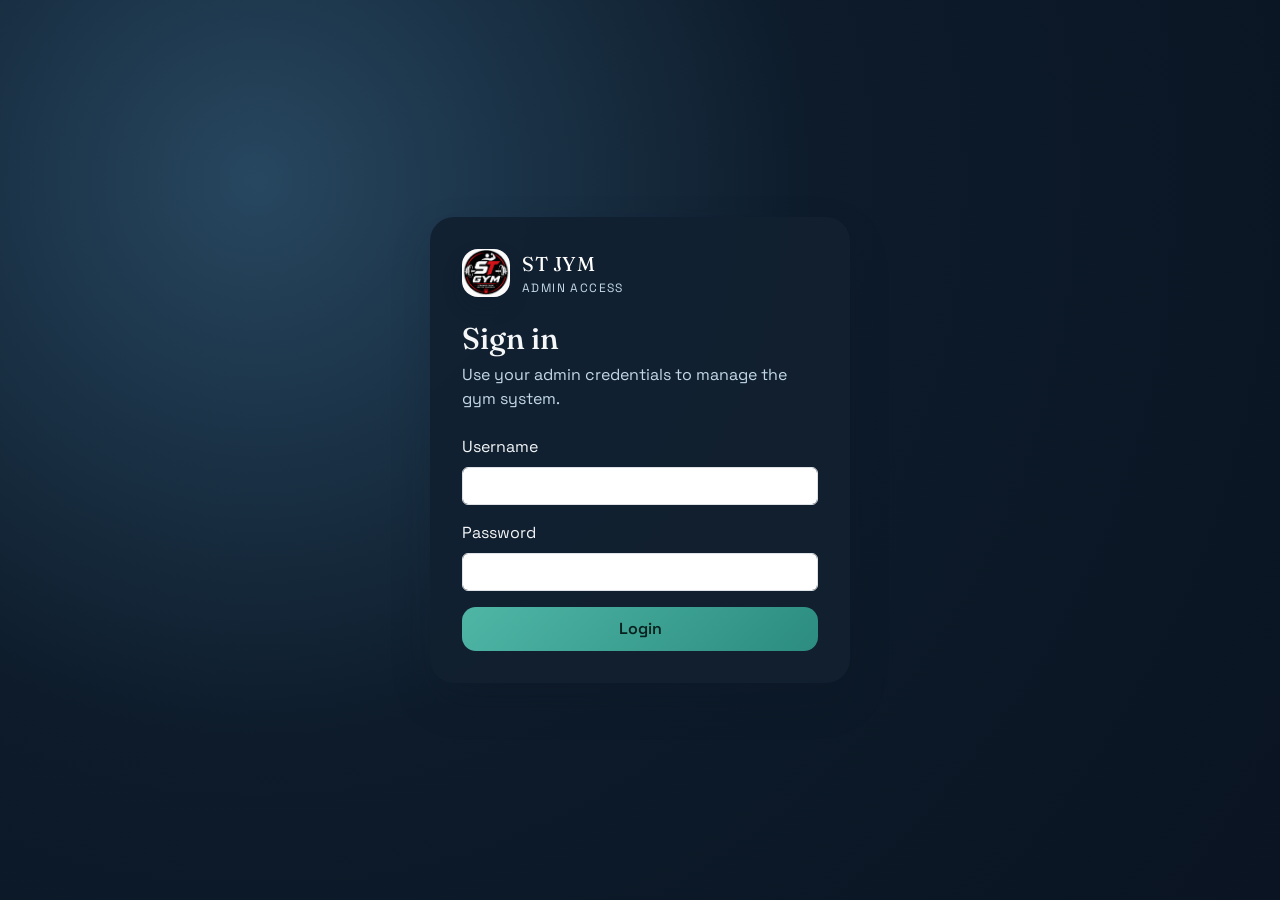
<file: index.html>
<!doctype html>
<html lang="en">
<head>
  <meta charset="utf-8" />
  <meta name="viewport" content="width=device-width, initial-scale=1" />
  <title>Gym Management System | Dashboard</title>
  <link rel="preconnect" href="https://fonts.googleapis.com" />
  <link rel="preconnect" href="https://fonts.gstatic.com" crossorigin />
  <link href="https://fonts.googleapis.com/css2?family=Space+Grotesk:wght@300;400;500;600;700&family=Fraunces:opsz,wght@9..144,500;700&display=swap" rel="stylesheet" />
  <link href="https://cdn.jsdelivr.net/npm/bootstrap@5.3.3/dist/css/bootstrap.min.css" rel="stylesheet" />
  <link href="assets/css/styles.css" rel="stylesheet" />
</head>
<body data-page="dashboard">
  <div class="app-shell">
    <aside class="app-sidebar offcanvas offcanvas-start offcanvas-lg" tabindex="-1" id="sidebarMenu">
      <div class="offcanvas-header d-lg-none">
        <h5 class="offcanvas-title">Menu</h5>
        <button type="button" class="btn-close btn-close-white" data-bs-dismiss="offcanvas" aria-label="Close"></button>
      </div>
      <div class="offcanvas-body p-0">
        <div class="sidebar-content">
          <div class="brand">
            <img class="brand-logo" src="assets/images/st_jym_logo.png" alt="ST JYM logo" />
            <div>
              <div class="brand-title">ST JYM</div>
              <div class="brand-subtitle">Gym Manager</div>
            </div>
          </div>
          <nav class="nav flex-column app-nav">
            <a class="nav-link" href="index.html">Dashboard</a>
            <a class="nav-link" href="members.html">Members</a>
            <a class="nav-link" href="memberships.html">Memberships</a>
            <a class="nav-link" href="payments.html">Payments</a>
            <a class="nav-link" href="attendance.html">Attendance</a>
            <a class="nav-link" href="support.html">Support & Reviews</a>
          </nav>
          <div class="sidebar-card">
            <h6 class="text-uppercase">Sprint Focus</h6>
            <p>Ship membership management, weekly reports, and support flow.</p>
            <button class="btn btn-outline-light btn-sm">View Plan</button>
          </div>
        </div>
      </div>
    </aside>

    <main class="app-main">
      <header class="app-header">
        
        <div>
          <div class="eyebrow">Welcome back</div>
          <h1 class="page-title">Dashboard</h1>
          <p class="page-subtitle">Track activity, memberships, and payments in one place.</p>
        </div>
        <div class="header-actions">
          <button class="btn btn-ghost menu-toggle d-lg-none" type="button" data-bs-toggle="offcanvas" data-bs-target="#sidebarMenu" aria-controls="sidebarMenu">
            <span class="menu-icon" aria-hidden="true"></span>
            Menu
          </button>
          <button class="btn btn-ghost">Generate Report</button>
          <button class="btn btn-primary">New Member</button>
          <button class="btn btn-outline-light logout-btn" type="button">Logout</button>
        </div>
      </header>

      <section class="row g-4">
        <div class="col-12 col-md-6 col-xl-3">
          <div class="stat-card">
            <div class="stat-label">Active Members</div>
            <div class="stat-value" id="activeMembersValue">--</div>
            <div class="stat-trend" id="activeMembersTrend">--</div>
          </div>
        </div>
        <div class="col-12 col-md-6 col-xl-3">
          <div class="stat-card">
            <div class="stat-label">New Registrations</div>
            <div class="stat-value" id="newMembersValue">--</div>
            <div class="stat-trend" id="newMembersTrend">--</div>
          </div>
        </div>
        <div class="col-12 col-md-6 col-xl-3">
          <div class="stat-card">
            <div class="stat-label">Payments Collected</div>
            <div class="stat-value" id="paymentsValue">--</div>
            <div class="stat-trend" id="paymentsTrend">--</div>
          </div>
        </div>
        <div class="col-12 col-md-6 col-xl-3">
          <div class="stat-card">
            <div class="stat-label">Support Tickets</div>
            <div class="stat-value" id="ticketsValue">--</div>
            <div class="stat-trend" id="ticketsTrend">--</div>
          </div>
        </div>
      </section>

      <section class="row g-4 mt-1">
        <div class="col-12 col-xl-7">
          <div class="panel">
            <div class="panel-header">
              <div>
                <h2 class="panel-title">Weekly Activity</h2>
                <p class="panel-subtitle">Visits and check-ins by day.</p>
              </div>
              <button class="btn btn-sm btn-outline-light">Last 7 days</button>
            </div>
            <div class="chart-placeholder">
              <div class="chart-bar" style="height: 40%"></div>
              <div class="chart-bar" style="height: 55%"></div>
              <div class="chart-bar" style="height: 62%"></div>
              <div class="chart-bar" style="height: 78%"></div>
              <div class="chart-bar" style="height: 66%"></div>
              <div class="chart-bar" style="height: 72%"></div>
              <div class="chart-bar" style="height: 88%"></div>
            </div>
            <div class="chart-labels">
              <span>Mon</span><span>Tue</span><span>Wed</span><span>Thu</span><span>Fri</span><span>Sat</span><span>Sun</span>
            </div>
          </div>
        </div>
        <div class="col-12 col-xl-5">
          <div class="panel">
            <div class="panel-header">
              <div>
                <h2 class="panel-title">Membership Renewals</h2>
                <p class="panel-subtitle">Expiring in the next 14 days.</p>
              </div>
              <a class="btn btn-sm btn-outline-light" href="memberships.html">View all</a>
            </div>
            <ul class="list-unstyled renewal-list" id="renewalList"></ul>
          </div>
        </div>
      </section>

      <section class="row g-4 mt-1">
        <div class="col-12 col-xl-8">
          <div class="panel">
            <div class="panel-header">
              <div>
                <h2 class="panel-title">Recent Member Activity</h2>
                <p class="panel-subtitle">Latest updates across the gym.</p>
              </div>
              <button class="btn btn-sm btn-outline-light">Export</button>
            </div>
            <div class="table-responsive">
              <table class="table table-ice">
                <thead>
                  <tr>
                    <th>Member</th>
                    <th>Action</th>
                    <th>Date</th>
                    <th>Status</th>
                  </tr>
                </thead>
                <tbody id="activityTableBody"></tbody>
              </table>
            </div>
          </div>
        </div>
      </section>
    </main>
  </div>

  <script src="https://cdn.jsdelivr.net/npm/bootstrap@5.3.3/dist/js/bootstrap.bundle.min.js"></script>
  <script src="assets/js/app.js"></script>
</body>
</html>
</file>
<file: assets/css/styles.css>
:root {
  --ink-900: #0f1b2a;
  --ink-800: #1a2a3a;
  --ink-700: #243447;
  --ice-100: #f4f6f8;
  --ice-200: #e8edf2;
  --tint-300: #c3d9e8;
  --glow-400: #4fb6a6;
  --glow-500: #2b8c7f;
  --sun-500: #e3b458;
  --rose-500: #d67b78;
  --shadow: rgba(15, 27, 42, 0.2);
}

* {
  box-sizing: border-box;
}

body {
  font-family: "Space Grotesk", sans-serif;
  margin: 0;
  color: var(--ice-100);
  background: radial-gradient(circle at 20% 20%, #274760 0%, #0d1b2a 45%, #0a1422 100%);
  min-height: 100vh;
}

.app-shell {
  display: grid;
  grid-template-columns: 260px 1fr;
  min-height: 100vh;
  backdrop-filter: blur(10px);
  min-width: 0;
}

.app-sidebar {
  background: linear-gradient(160deg, rgba(28, 47, 65, 0.98) 10%, rgba(14, 27, 40, 0.95) 100%);
  border-right: 1px solid rgba(255, 255, 255, 0.08);
  width: 260px;
  --bs-offcanvas-width: 260px;
}

.sidebar-content {
  padding: 32px 24px;
  display: flex;
  flex-direction: column;
  gap: 28px;
  height: 100%;
}

.brand {
  display: flex;
  align-items: center;
  gap: 12px;
}

.brand-mark {
  width: 48px;
  height: 48px;
  border-radius: 16px;
  background: linear-gradient(135deg, var(--sun-500), var(--glow-500));
  display: grid;
  place-items: center;
  font-weight: 700;
  color: var(--ink-900);
  font-size: 20px;
}

.brand-logo {
  width: 48px;
  height: 48px;
  border-radius: 16px;
  object-fit: cover;
  box-shadow: 0 10px 20px var(--shadow);
}

.brand-title {
  font-family: "Fraunces", serif;
  font-size: 20px;
  letter-spacing: 0.5px;
  color: #ffffff;
}

.brand-subtitle {
  font-size: 12px;
  letter-spacing: 1.4px;
  text-transform: uppercase;
  color: var(--tint-300);
}

.app-nav .nav-link {
  color: var(--ice-200);
  padding: 10px 16px;
  border-radius: 12px;
  transition: all 0.2s ease;
}

.app-nav .nav-link.active,
.app-nav .nav-link:hover {
  background: rgba(79, 182, 166, 0.2);
  color: #ffffff;
}

.sidebar-card {
  margin-top: auto;
  padding: 18px;
  border-radius: 16px;
  background: rgba(255, 246, 246, 0.63);
  box-shadow: 0 12px 24px var(--shadow);
}

.sidebar-card h6 {
  letter-spacing: 1.5px;
  font-size: 12px;
}

.app-main {
  padding: 32px 40px 48px;
  color: var(--ice-100);
  min-width: 0;
  overflow-x: hidden;
}

.app-header {
  display: flex;
  justify-content: space-between;
  align-items: flex-start;
  gap: 24px;
  margin-bottom: 24px;
}

.eyebrow {
  text-transform: uppercase;
  letter-spacing: 2px;
  font-size: 12px;
  color: var(--tint-300);
}

.page-title {
  font-family: "Fraunces", serif;
  font-size: 36px;
  margin: 4px 0 6px;
}

.page-subtitle {
  color: var(--tint-300);
  max-width: 520px;
}

.header-actions {
  display: flex;
  gap: 12px;
  flex-wrap: wrap;
}

.menu-toggle {
  display: inline-flex;
  align-items: center;
  gap: 8px;
}

.menu-icon {
  position: relative;
  width: 18px;
  height: 12px;
  display: inline-block;
}

.menu-icon::before,
.menu-icon::after {
  content: "";
  position: absolute;
  left: 0;
  right: 0;
  height: 2px;
  border-radius: 999px;
  background: currentColor;
}

.menu-icon::before {
  top: 0;
  box-shadow: 0 5px 0 0 currentColor;
}

.menu-icon::after {
  bottom: 0;
}

.btn {
  border-radius: 14px;
  padding: 10px 18px;
  font-weight: 600;
  border: none;
}

.btn-primary {
  background: linear-gradient(135deg, var(--glow-400), var(--glow-500));
  color: #08221f;
}

.btn-primary:hover {
  filter: brightness(1.05);
}

.btn-ghost {
  background: rgba(255, 255, 255, 0.1);
  color: #ffffff;
}

.btn-ghost:hover {
  background: rgba(255, 255, 255, 0.2);
}

.btn-outline-light {
  border: 1px solid rgba(255, 255, 255, 0.4);
  color: #ffffff;
}

.edit-member,
.edit-payment,
.edit-ticket {
  background: #ffffff;
  color: #3b82f6;
  border-color: #3b82f6;
}

.edit-member:hover,
.edit-payment:hover,
.edit-ticket:hover {
  background: #3b82f6;
  color: #ffffff;
  border-color: #3b82f6;
}

.panel {
  padding: 24px;
  background: rgba(17, 32, 48, 0.9);
  border-radius: 20px;
  box-shadow: 0 15px 30px var(--shadow);
  min-width: 0;
}

.panel-header {
  display: flex;
  justify-content: space-between;
  align-items: flex-start;
  gap: 16px;
  margin-bottom: 16px;
}

.panel-title {
  font-size: 20px;
  margin: 0;
}

.panel-subtitle {
  margin: 4px 0 0;
  color: var(--tint-300);
  font-size: 14px;
}

.stat-card {
  background: rgba(255, 255, 255, 0.08);
  border-radius: 18px;
  padding: 20px;
  box-shadow: 0 12px 24px var(--shadow);
  animation: floatUp 0.8s ease forwards;
}

.stat-label {
  color: var(--tint-300);
  font-size: 12px;
  letter-spacing: 1.5px;
  text-transform: uppercase;
}

.stat-value {
  font-size: 30px;
  font-weight: 700;
  margin: 10px 0 6px;
}

.stat-trend {
  font-size: 13px;
  color: var(--tint-300);
}

.stat-trend.up {
  color: #74d9c7;
}

.stat-trend.down {
  color: var(--rose-500);
}

.table-ice {
  color: var(--ice-100);
  margin-bottom: 0;
}

.table-ice thead {
  color: var(--tint-300);
  font-size: 12px;
  text-transform: uppercase;
  letter-spacing: 1px;
}

.table-ice tbody tr {
  border-color: rgba(255, 255, 255, 0.08);
  background: rgba(204, 44, 44, 0.22);
}

.badge {
  padding: 6px 10px;
  border-radius: 999px;
  font-size: 12px;
}

.badge-success {
  background: rgba(79, 182, 166, 0.2);
  color: #72dccb;
}

.badge-info {
  background: rgba(88, 151, 212, 0.2);
  color: #93c5ff;
}

.badge-warning {
  background: rgba(227, 180, 88, 0.2);
  color: #f4cc79;
}

.badge-danger {
  background: rgba(214, 123, 120, 0.2);
  color: #f2a4a2;
}

.badge-muted {
  background: rgba(255, 255, 255, 0.1);
  color: #cad7e3;
}

.badge-soft {
  background: rgba(255, 255, 255, 0.12);
  color: #e8edf2;
}

.highlight-panel {
  background: linear-gradient(150deg, rgba(79, 182, 166, 0.35), rgba(17, 32, 48, 0.95));
}

.focus-list {
  padding-left: 18px;
  margin: 16px 0 24px;
  color: var(--ice-200);
}

.renewal-list li {
  display: flex;
  justify-content: space-between;
  align-items: center;
  padding: 14px 0;
  border-bottom: 1px solid rgba(255, 255, 255, 0.08);
}

.renewal-list li:last-child {
  border-bottom: none;
}

.chart-placeholder {
  display: grid;
  grid-template-columns: repeat(7, 1fr);
  gap: 12px;
  align-items: end;
  min-height: 220px;
  padding: 16px 0 8px;
}

.chart-bar {
  background: linear-gradient(180deg, rgba(79, 182, 166, 0.9), rgba(79, 182, 166, 0.2));
  border-radius: 10px;
}

.chart-labels {
  display: grid;
  grid-template-columns: repeat(7, 1fr);
  color: var(--tint-300);
  font-size: 12px;
  text-align: center;
}

.offcanvas-header {
  border-bottom: 1px solid rgba(255, 255, 255, 0.12);
}

.offcanvas-body {
  padding: 0;
}

.plan-card {
  background: rgba(255, 255, 255, 0.06);
  border-radius: 20px;
  padding: 24px;
  box-shadow: 0 14px 30px var(--shadow);
  height: 100%;
}

.plan-card.featured {
  background: linear-gradient(145deg, rgba(79, 182, 166, 0.35), rgba(17, 32, 48, 0.95));
  transform: translateY(-6px);
}

.plan-card h3 {
  font-family: "Fraunces", serif;
  margin-bottom: 8px;
}

.plan-card ul {
  padding-left: 18px;
  color: var(--ice-200);
  margin: 18px 0 24px;
}

.plan-price {
  font-size: 28px;
  font-weight: 700;
}

.plan-price span {
  font-size: 14px;
  color: var(--tint-300);
}

.progress-sleek {
  height: 18px;
  border-radius: 999px;
  background: rgba(255, 255, 255, 0.1);
}

.progress-sleek .progress-bar {
  background: linear-gradient(135deg, var(--glow-400), var(--sun-500));
  border-radius: 999px;
  font-weight: 600;
}

.metric-row {
  display: flex;
  justify-content: space-between;
  padding: 10px 0;
  border-bottom: 1px solid rgba(255, 255, 255, 0.08);
}

.metric-row:last-child {
  border-bottom: none;
}

.payment-list li {
  display: flex;
  justify-content: space-between;
  padding: 10px 0;
  border-bottom: 1px solid rgba(255, 255, 255, 0.08);
}

.payment-list li:last-child {
  border-bottom: none;
}

.filter-list {
  display: grid;
  gap: 10px;
}

.btn-filter {
  background: rgba(255, 255, 255, 0.08);
  color: #ffffff;
  text-align: left;
  border-radius: 12px;
  padding: 10px 14px;
}

.btn-filter.active,
.btn-filter:hover {
  background: rgba(79, 182, 166, 0.3);
}

.modal-ice {
  background: rgba(15, 27, 42, 0.98);
  border-radius: 18px;
  color: #ffffff;
}

.login-shell {
  min-height: 100vh;
  display: grid;
  place-items: center;
  padding: 24px;
}

.login-card {
  background: rgba(17, 32, 48, 0.95);
  border-radius: 24px;
  padding: 32px;
  max-width: 420px;
  width: 100%;
  box-shadow: 0 18px 40px var(--shadow);
}

.login-card .page-title {
  font-size: 30px;
  margin-top: 24px;
}

.login-hint {
  margin-top: 20px;
  font-size: 13px;
  color: var(--tint-300);
  text-align: center;
}

@keyframes floatUp {
  from {
    opacity: 0;
    transform: translateY(12px);
  }
  to {
    opacity: 1;
    transform: translateY(0);
  }
}

@media (max-width: 992px) {
  .app-shell {
    grid-template-columns: 1fr;
  }

  .app-sidebar {
    border-right: none;
  }

  .app-sidebar.offcanvas {
    height: 100%;
  }

  .app-main {
    padding: 28px 20px 40px;
  }

  .app-header {
    flex-direction: column;
    align-items: flex-start;
  }

  .sidebar-content {
    padding: 20px;
  }
}

@media (max-width: 768px) {
  .app-main {
    padding: 24px 16px 32px;
  }

  .page-title {
    font-size: 28px;
  }

  .panel {
    padding: 18px;
  }

  .panel-header {
    flex-direction: column;
    align-items: flex-start;
  }

  .header-actions {
    width: 100%;
  }

  .header-actions .btn {
    flex: 1 1 auto;
  }

  .stat-card {
    padding: 16px;
  }

  .chart-placeholder {
    min-height: 180px;
    gap: 8px;
  }

  .chart-labels {
    font-size: 11px;
  }

  .table-responsive {
    font-size: 14px;
    width: 100%;
    overflow-x: auto;
  }
}

@media (max-width: 576px) {
  .app-main {
    padding: 20px 14px 28px;
  }

  .page-title {
    font-size: 24px;
  }

  .page-subtitle {
    max-width: 100%;
  }

  .header-actions {
    flex-direction: column;
    align-items: stretch;
  }

  .header-actions .btn {
    width: 100%;
  }

  .menu-toggle {
    justify-content: center;
  }

  .chart-labels {
    grid-template-columns: repeat(4, 1fr);
    row-gap: 6px;
  }

  .chart-labels span:nth-child(n + 5) {
    display: none;
  }
}

@media (min-width: 992px) {
  .app-sidebar.offcanvas {
    position: static;
    transform: none;
    visibility: visible;
  }

  .app-sidebar.offcanvas .offcanvas-body {
    display: block;
  }
}
</file>
